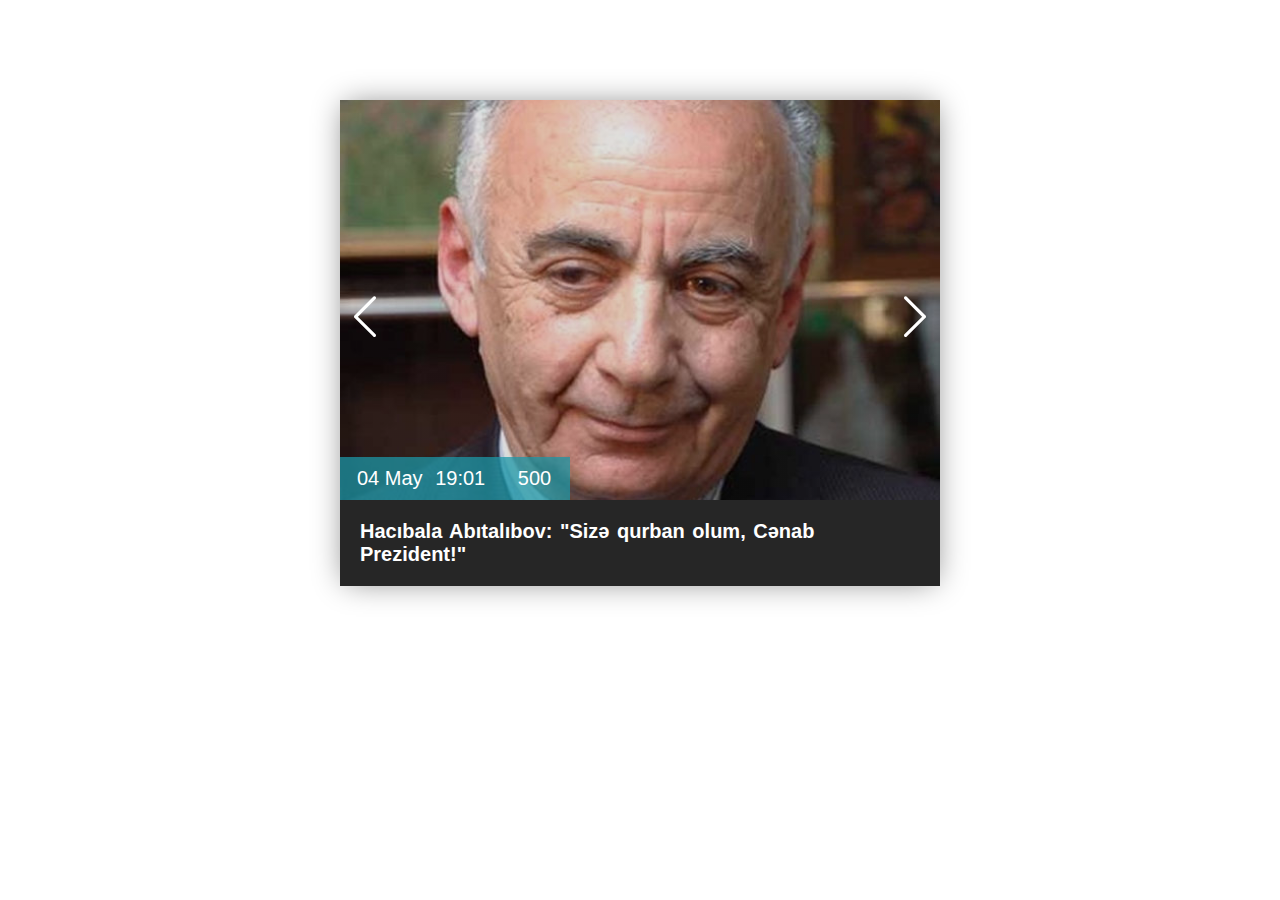
<file: Task1-NewsCart/index.html>
<!DOCTYPE html>
<html lang="en">
<head>
    <meta charset="UTF-8">
    <meta http-equiv="X-UA-Compatible" content="IE=edge">
    <meta name="viewport" content="width=device-width, initial-scale=1.0">
    <link rel="stylesheet" href="./css/style.css">
    <link rel="stylesheet" href="https://cdn.jsdelivr.net/npm/bootstrap-icons@1.8.1/font/bootstrap-icons.css">
    <title>News Cart</title>
</head>
<body>
    <div class="container">
        <div class="image-wrapper">
            <div class="left-right-icon">
                <span class="left"><i class="bi bi-chevron-left"></i></span>
                <span class="right"><i class="bi bi-chevron-right"></i></span>
            </div>
            <div class="shared-date-time">
                <span class="News">04 May</span>
                <span class="time News">19:01</span>
                <span class="News">500</span>
            </div>
        </div>
        <div class="news-head">
            <p>Hacıbala Abıtalıbov: "Sizə qurban olum, Cənab Prezident!"</p>
        </div>
    </div>
</body>
</html>
</file>
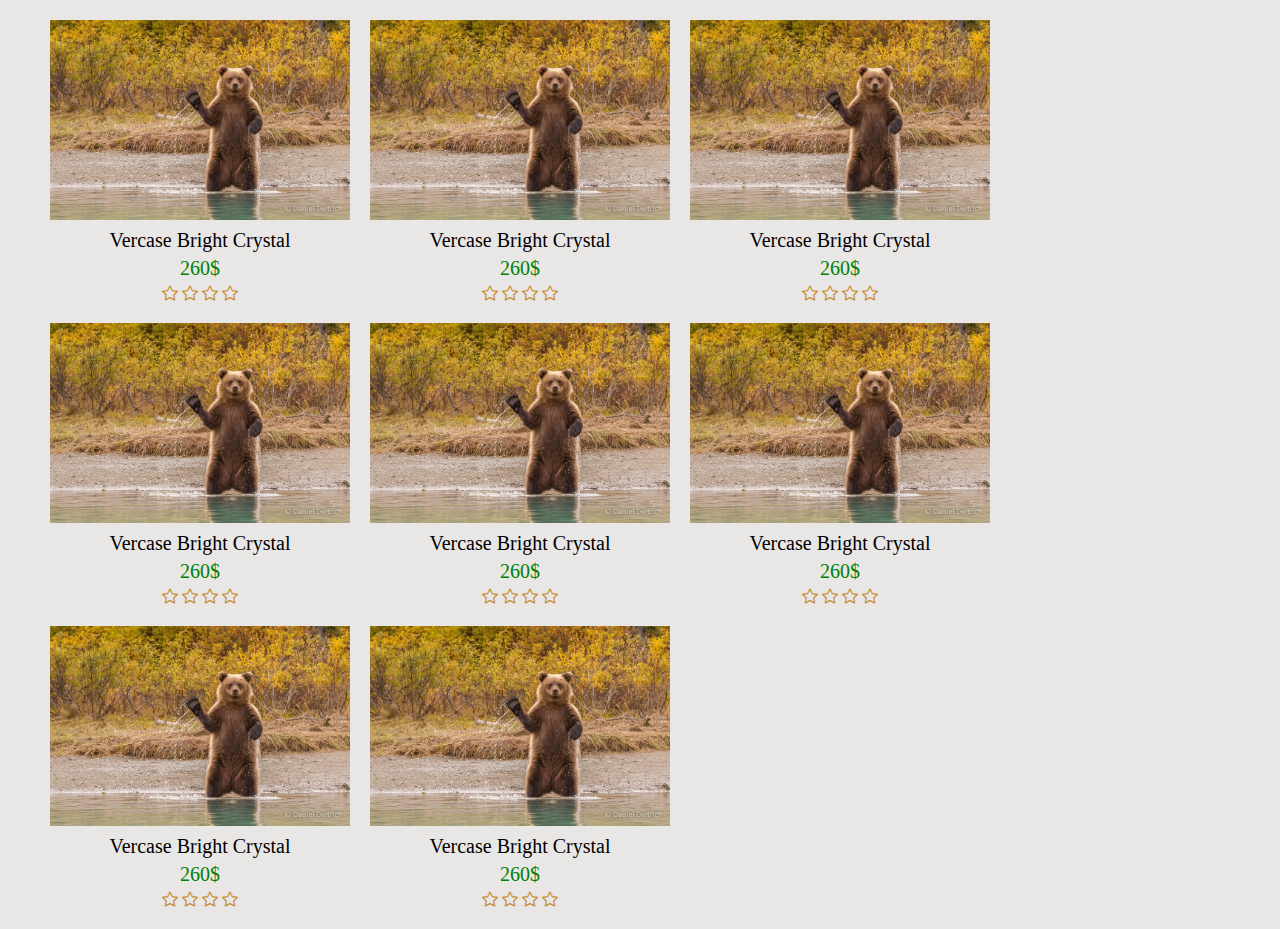
<file: Task2-Bears/index.html>
<!DOCTYPE html>
<html lang="en">
<head>
    <meta charset="UTF-8">
    <meta http-equiv="X-UA-Compatible" content="IE=edge">
    <meta name="viewport" content="width=device-width, initial-scale=1.0">
    <link rel="stylesheet" href="./css/style.css">
    <link rel="stylesheet" href="https://cdn.jsdelivr.net/npm/bootstrap-icons@1.8.1/font/bootstrap-icons.css">
    <title>Hello Bear</title>
</head>
<body>
    <div class="container">
        <div class="hello-bear">
            <img src="./images/HelloBear.webp" alt="">
            <p>Vercase Bright Crystal</p>
            <p class="price">260$</p>
            <i class="bi bi-star"></i>
            <i class="bi bi-star"></i>
            <i class="bi bi-star"></i>
            <i class="bi bi-star"></i>
        </div>
        <div class="hello-bear">
            <img src="./images/HelloBear.webp" alt="">
            <p>Vercase Bright Crystal</p>
            <p class="price">260$</p>
            <i class="bi bi-star"></i>
            <i class="bi bi-star"></i>
            <i class="bi bi-star"></i>
            <i class="bi bi-star"></i>
        </div>
        <div class="hello-bear">
            <img src="./images/HelloBear.webp" alt="">
            <p>Vercase Bright Crystal</p>
            <p class="price">260$</p>
            <i class="bi bi-star"></i>
            <i class="bi bi-star"></i>
            <i class="bi bi-star"></i>
            <i class="bi bi-star"></i>
        </div>
        <div class="hello-bear">
            <img src="./images/HelloBear.webp" alt="">
            <p>Vercase Bright Crystal</p>
            <p class="price">260$</p>
            <i class="bi bi-star"></i>
            <i class="bi bi-star"></i>
            <i class="bi bi-star"></i>
            <i class="bi bi-star"></i>
        </div>
        <div class="hello-bear">
            <img src="./images/HelloBear.webp" alt="">
            <p>Vercase Bright Crystal</p>
            <p class="price">260$</p>
            <i class="bi bi-star"></i>
            <i class="bi bi-star"></i>
            <i class="bi bi-star"></i>
            <i class="bi bi-star"></i>
        </div>
        <div class="hello-bear">
            <img src="./images/HelloBear.webp" alt="">
            <p>Vercase Bright Crystal</p>
            <p class="price">260$</p>
            <i class="bi bi-star"></i>
            <i class="bi bi-star"></i>
            <i class="bi bi-star"></i>
            <i class="bi bi-star"></i>
        </div>
        <div class="hello-bear">
            <img src="./images/HelloBear.webp" alt="">
            <p>Vercase Bright Crystal</p>
            <p class="price">260$</p>
            <i class="bi bi-star"></i>
            <i class="bi bi-star"></i>
            <i class="bi bi-star"></i>
            <i class="bi bi-star"></i>
        </div>
        <div class="hello-bear">
            <img src="./images/HelloBear.webp" alt="">
            <p>Vercase Bright Crystal</p>
            <p class="price">260$</p>
            <i class="bi bi-star"></i>
            <i class="bi bi-star"></i>
            <i class="bi bi-star"></i>
            <i class="bi bi-star"></i>
        </div>
        <div class="clear"></div>
    </div>
</body>
</html>
</file>
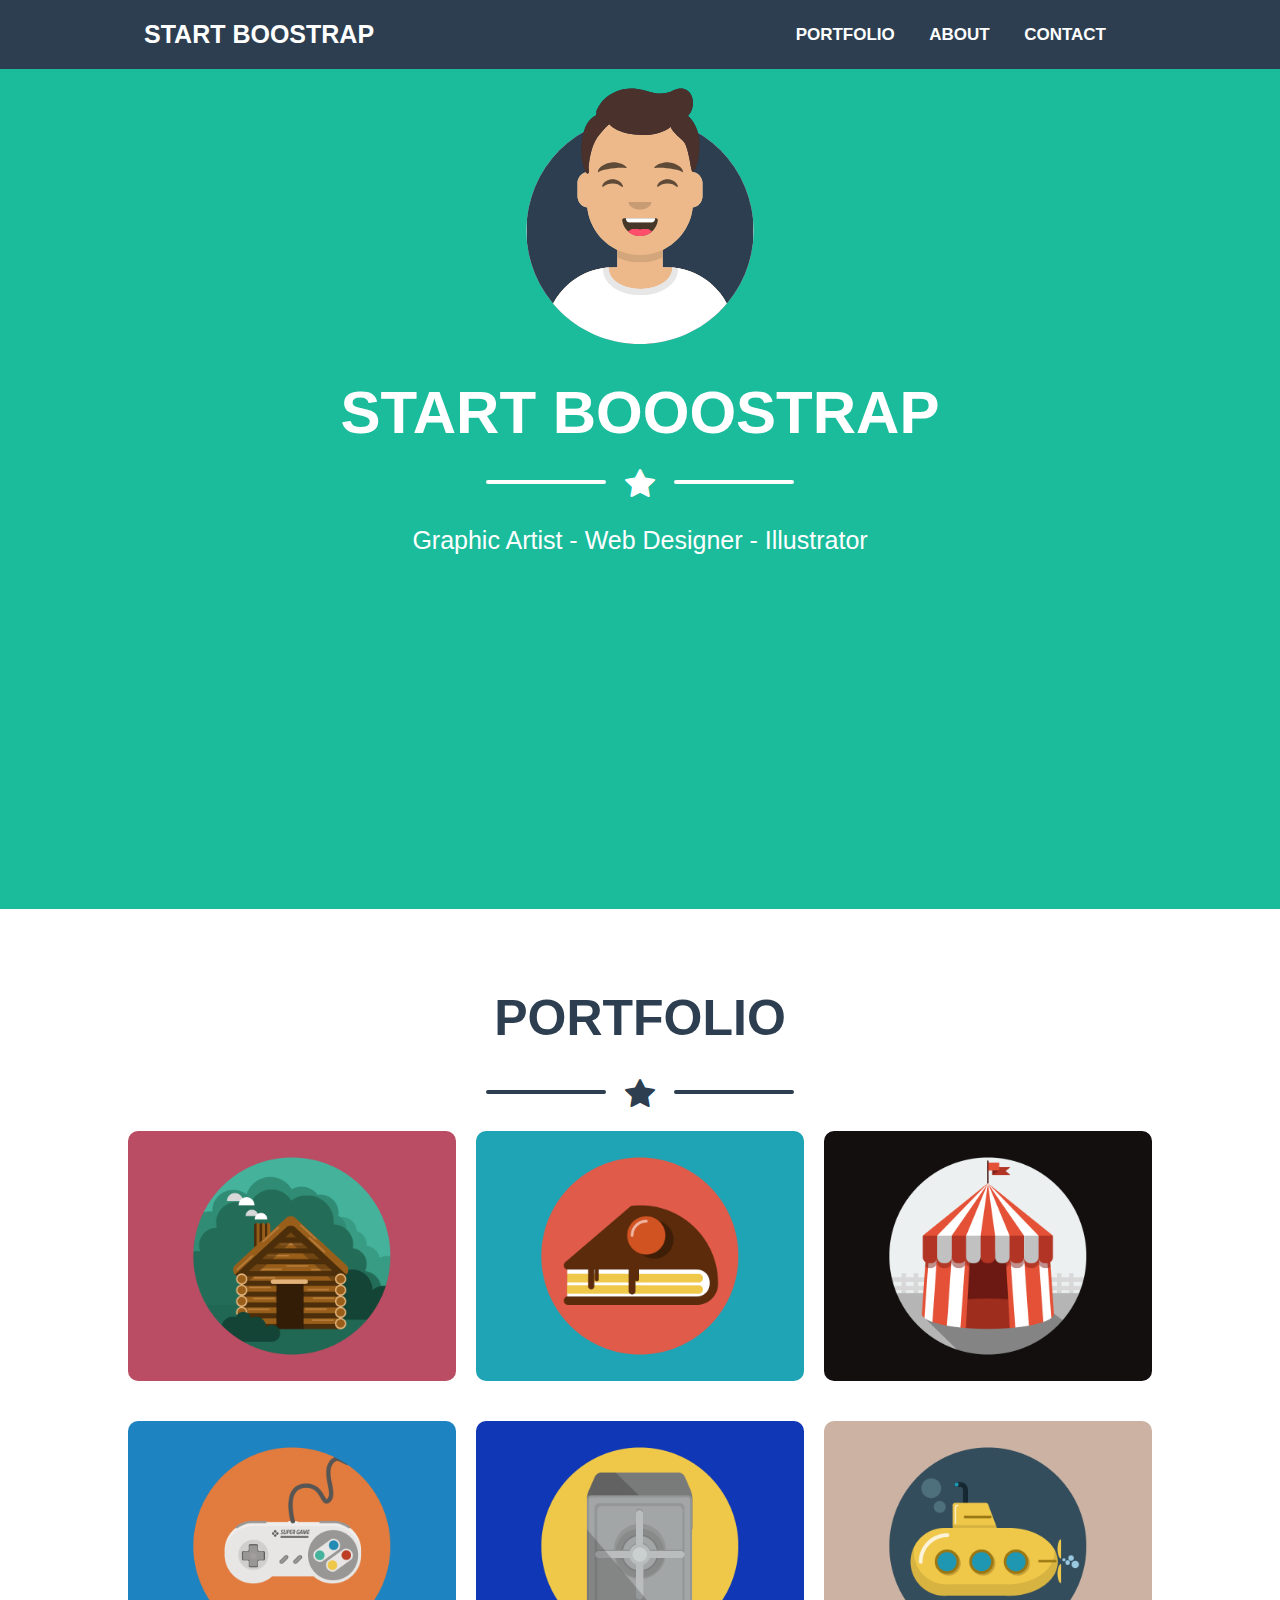
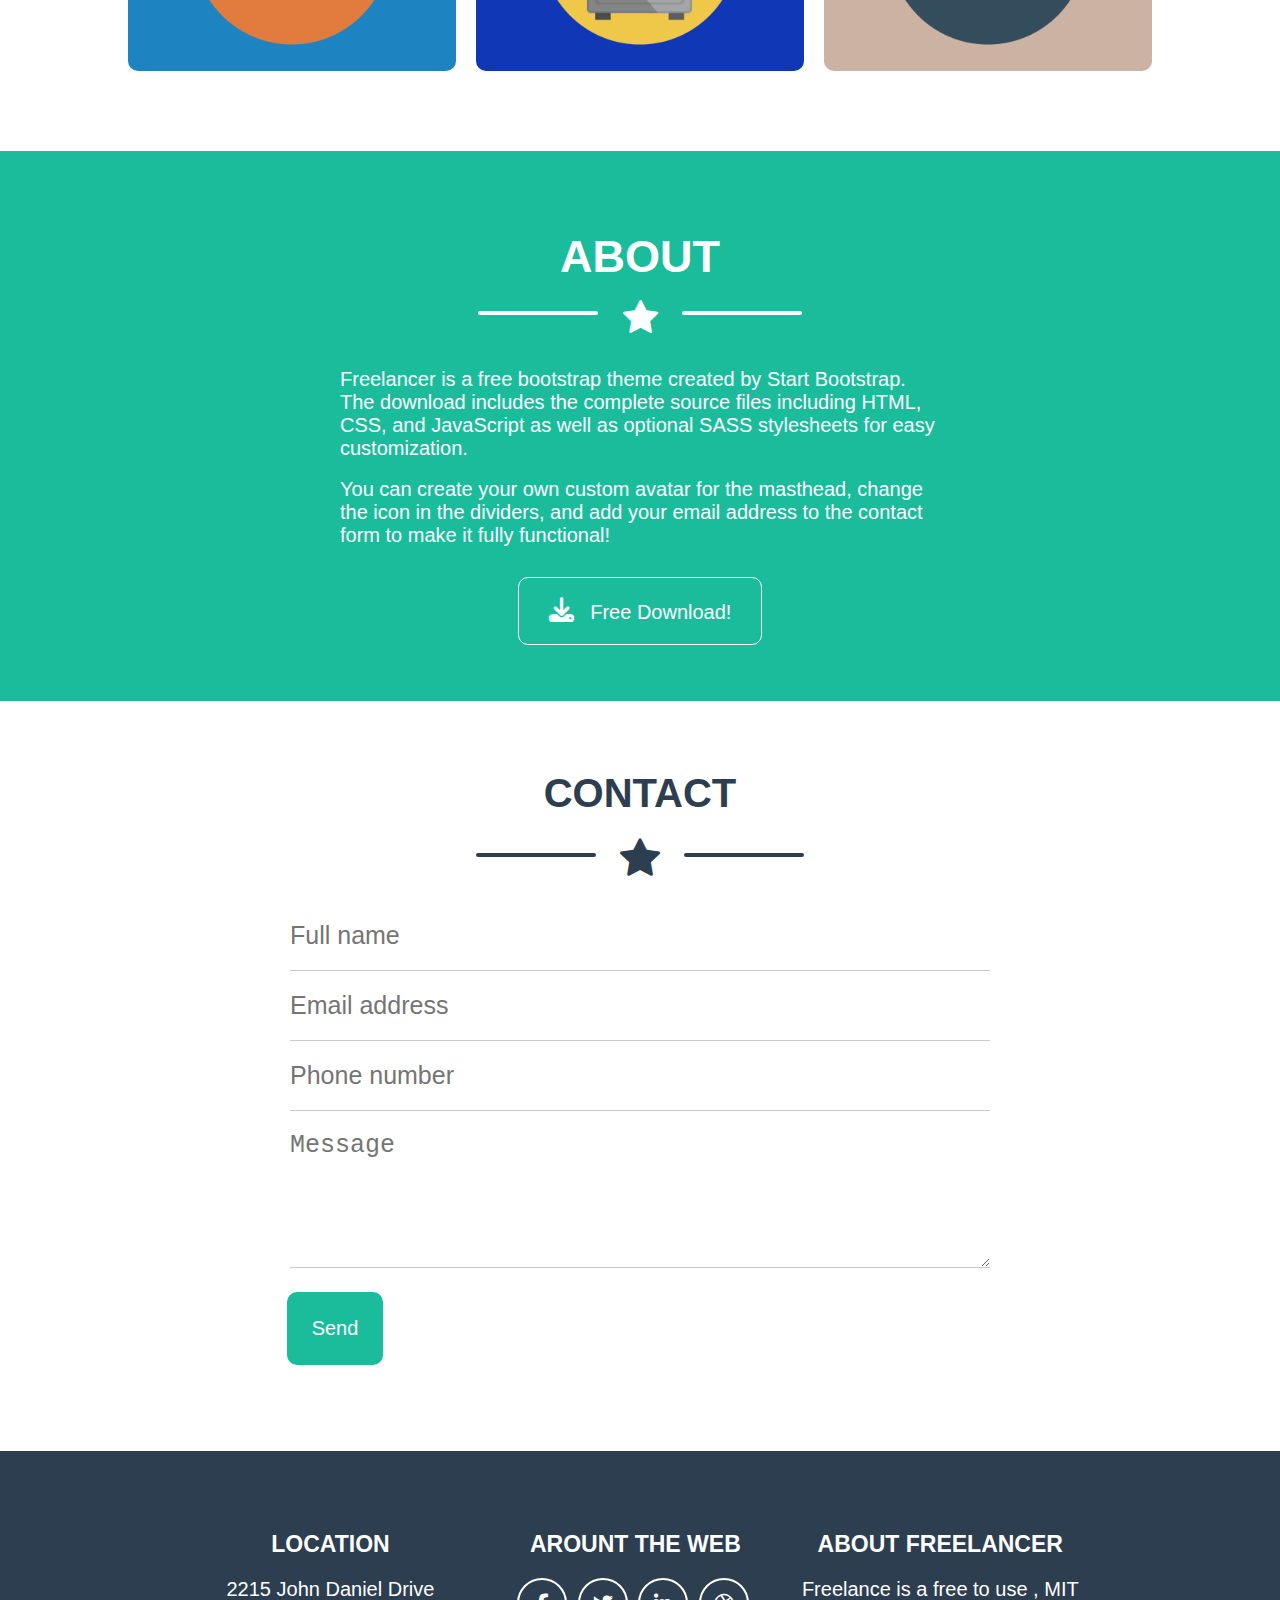
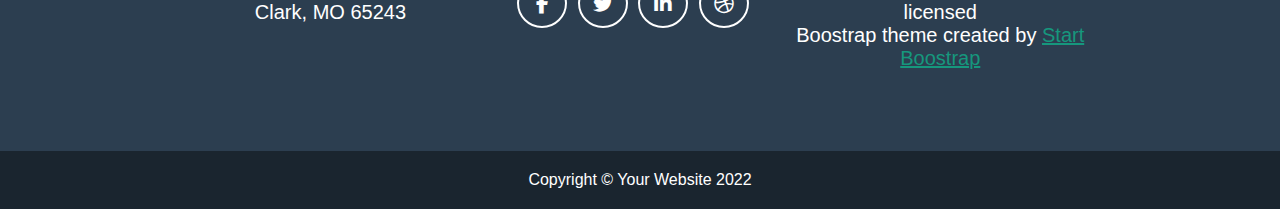
<file: Task3-Template/index.html>
<!DOCTYPE html>
<html lang="en">
  <head>
    <meta charset="UTF-8" />
    <meta http-equiv="X-UA-Compatible" content="IE=edge" />
    <meta name="viewport" content="width=device-width, initial-scale=1.0" />
    <link rel="stylesheet" href="./css/style.css" />
    <link
      rel="stylesheet"
      href="https://cdn.jsdelivr.net/npm/bootstrap-icons@1.8.1/font/bootstrap-icons.css"
    />
    <link
      rel="stylesheet"
      href="https://cdnjs.cloudflare.com/ajax/libs/font-awesome/6.1.1/css/all.min.css"
    />
    <title>Start Boostrap Theme</title>
  </head>
  <body>
    <div class="All">
      <header>
        <section class="top-of-page">
          <div class="container">
            <div class="page-name">
              <a href="#">START BOOSTRAP</a>
            </div>
            <nav>
              <a href="#portfolio">PORTFOLIO</a>
              <a href="#about">ABOUT</a>
              <a href="#contact">CONTACT</a>
            </nav>
            <div class="clear"></div>
          </div>
        </section>
      </header>
      <section id="banner">
        <div class="container">
          <div class="banner-content">
            <img src="./images/avatar.svg" alt="avatar" />
            <h1>START BOOOSTRAP</h1>
            <div class="divider">
              <div class="light-divider1"></div>
              <i class="bi bi-star-fill"></i>
              <div class="light-divider2"></div>
            </div>
            <p>Graphic Artist - Web Designer - Illustrator</p>
          </div>
        </div>
      </section>
      <section id="portfolio">
        <div class="container">
          <h2>PORTFOLIO</h2>
          <div class="divider">
            <div class="light-divider1 new-divider"></div>
            <i class="bi bi-star-fill new-divider-star"></i>
            <div class="light-divider2 new-divider"></div>
          </div>
          <div class="items">
            <div class="cabin back-div-img">
              <i class="bi bi-plus plus-icon"></i>
            </div>
            <div class="cake back-div-img">
              <i class="bi bi-plus plus-icon"></i>
            </div>
            <div class="circus back-div-img">
              <i class="bi bi-plus plus-icon"></i>
            </div>
            <div class="game back-div-img">
              <i class="bi bi-plus plus-icon"></i>
            </div>
            <div class="safe back-div-img">
              <i class="bi bi-plus plus-icon"></i>
            </div>
            <div class="submarine back-div-img">
              <i class="bi bi-plus plus-icon"></i>
            </div>
          </div>
          <div class="clear"></div>
        </div>
      </section>
      <section id="about">
        <div class="container">
          <div class="about-content">
            <h2>ABOUT</h2>
            <div class="divider-about">
              <div class="light-divider1 about-divider"></div>
              <i class="bi bi-star-fill about-star"></i>
              <div class="light-divider2 about-divider"></div>
            </div>
            <p>
              Freelancer is a free bootstrap theme created by Start Bootstrap.
              The download includes the complete source files including HTML,
              CSS, and JavaScript as well as optional SASS stylesheets for easy
              customization.
            </p>
            <br />
            <p>
              You can create your own custom avatar for the masthead, change the
              icon in the dividers, and add your email address to the contact
              form to make it fully functional!
            </p>
            <button class="free-download-button">
              <i class="fa fa-download" aria-hidden="true"></i> &nbsp; Free
              Download!
            </button>
          </div>
        </div>
      </section>
      <section id="contact">
        <div class="container">
          <div class="contact-form">
            <h2>CONTACT</h2>
            <div class="divider-contact">
              <div class="light-divider1 contact-divider"></div>
              <i class="bi bi-star-fill contact-star"></i>
              <div class="light-divider2 contact-divider"></div>
            </div>
            <form id="contact-me">
              <input type="text" placeholder="Full name" />
              <input type="email" placeholder="Email address" />
              <input type="number" placeholder="Phone number" />
              <textarea
                name=""
                id=""
                cols="30"
                rows="4"
                placeholder="Message"
              ></textarea>
            </form>
            <button class="send-button">Send</button>
          </div>
        </div>
      </section>
      <footer>
        <section class="further-details">
          <div class="div-container">
            <div class="location">
              <h2>LOCATION</h2>
              <p>2215 John Daniel Drive</p>
              <p>Clark, MO 65243</p>
            </div>
            <div class="around-the-web">
              <h2>AROUNT THE WEB</h2>
              <a href=""><i class="fa-brands fa-facebook-f"></i></a>
              <a href=""><i class="fa-brands fa-twitter"></i></a>
              <a href=""><i class="fa-brands fa-linkedin-in"></i></a>
              <a href=""><i class="fab fa-dribbble"></i></a>
            </div>
            <div class="about-freelancer">
              <h2>ABOUT FREELANCER</h2>
              <p>Freelance is a free to use , MIT licensed</p>
              <p>Boostrap theme created by <a href="">Start Boostrap</a></p>
            </div>
          </div>
        </section>
        <section class="copy-right">
          <p>Copyright &copy; Your Website 2022</p>
        </section>
      </footer>
    </div>
  </body>
</html>
</file>
<file: Task1-NewsCart/css/style.css>
*{
    margin: 0;
    padding: 0;
    box-sizing: border-box;
}
body{
    font-family: sans-serif;
}
.container{
    width: 600px;
    margin: auto;
    margin-top: 100px;
    box-shadow: 0px 0px 30px -5px gray
}
.image-wrapper{
    background-image: linear-gradient(rgba(0, 0, 0, 0.123), rgba(0, 0, 0, 0.137)),url("../images/haci-bala-mellim.jpg");
    background-position: center;
    background-repeat: no-repeat;
    background-size: cover;
    height: 400px;
    position: relative;
}
.shared-date-time{
    background-color: #1d97a7bd;
    font-size: 20px;
    color: white;
    padding: 10px;
    width: 230px;
    position: absolute;
    top: 357px;
}
.News{
    display: inline-block;
    margin-left: 7px;
}
.time{
    margin-right: 20px;
}
.news-head{
    background-color: #262626;
    color:white;
    padding: 20px;
    font-size: 20px;
    word-spacing: 2px;
    font-weight: bold
}
.left-right-icon{
    color: white;
    font-size: 50px;
    position: absolute;
    top: 190px;
    width: 100%;
}
span.left{
    float: left;
}
span.right{
    float: right;
}
</file>
<file: Task2-Bears/css/style.css>
*{
    margin:0;
    padding: 0;
    box-sizing: border-box;
}
.container{
    padding-top: 20px;
    padding-left: 30px;
    padding-right: 30px;
    background-color: rgb(233, 230, 230);
    max-width: 1350px;
    margin: auto;
}
.hello-bear{
    text-align: center;
    float: left;
    margin-left: 20px;
    margin-bottom: 20px;
}
.hello-bear img{
    width: 300px;
}
.hello-bear .bi{
    color: rgb(196, 139, 35);
}
.hello-bear p{
    margin: 5px 0px;
    font-size: 20px;
}
.hello-bear p.price{
    color: green;
}
.clear{
    clear: both;
}
</file>
<file: Task3-Template/css/style.css>
* {
  margin: 0;
  padding: 0;
  box-sizing: border-box;
}
html{
    scroll-behavior: smooth;
}
body {
  font-family: sans-serif;
}
.container{
  width: 80%;
  margin: auto;
}
.page-name {
  float: left;
}
.page-name a {
  text-decoration: none;
  color: white;
  font-size: 25px;
}
nav {
  float: right;
  margin-top: 5px;
}
nav a {
  color: white;
  text-decoration: none;
  font-size: 17px;
  margin-right: 30px;
  transition: all 0.3s ease;
}
nav a:hover {
  color: #1abc9c;
}
.clear {
  clear: both;
}
.top-of-page {
  background-color: #2c3e50;
  padding: 20px;
  font-weight: bolder;
  font-weight: 700;
}
#banner {
  height: calc(100vh - 60px);
  background-color: #1abc9c;
}
.banner-content {
  text-align: center;
  color: white;
  padding-top: 10px;
}
.light-divider1,.light-divider2{
    display: inline-block;
    background-color: white;
    width: 120px;
    height: 4px;
    border-radius: 30px;
}
.light-divider1,.light-divider2{
    margin-bottom: 10px;
}
.divider i{
    font-size: 30px;
    margin-left: 15px;
    margin-right: 15px;
}
.banner-content img {
  width: 250px;
}
.banner-content h1{
    font-size: 60px;
    margin-top: 30px;
    margin-bottom: 20px;
    font-weight: bold;
}
.banner-content p{
    margin-top: 25px;
    font-size: 25px;
}
.back-div-img{
    background-size: cover;
    background-repeat: no-repeat;
    background-position: center;
    height: 250px;
    width: 32%;
    float: left;
    margin-bottom: 40px;
    border-radius: 10px;
    cursor: pointer;
}

.cabin{
    transition: all .3s ease;
    background-image: url("../images/cabin.png");
    color: transparent;
    transition: all .3s ease;
}

.cake{
    background-image: url("../images/cake.png");
    color: transparent;
    transition: all .3s ease;
}
.cake:hover{
    background-image:linear-gradient(rgba(26, 188, 156, 0.9),rgba(26, 188, 156, 0.9)),url("../images/cake.png");
    color: white;
}
.cabin:hover{
    background-image:linear-gradient(rgba(26, 188, 156, 0.9),rgba(26, 188, 156, 0.9)),url("../images/cabin.png");
    color: white;
}
.circus{
     background-image: url("../images/circus.png");
     color: transparent;
     transition: all .3s ease;
}
.circus:hover{
    background-image:linear-gradient(rgba(26, 188, 156, 0.9),rgba(26, 188, 156, 0.9)),url("../images/circus.png");
    color: white;
}
.game{
     background-image: url("../images/game.png");
     color: transparent;
     transition: all .3s ease;
}
.game:hover{
    background-image:linear-gradient(rgba(26, 188, 156, 0.9),rgba(26, 188, 156, 0.9)),url("../images/game.png");
    color: white;
}
.safe{
    background-image: url("../images/safe.png");
    color: transparent;
    transition: all .3s ease;
}
.safe:hover{
    background-image:linear-gradient(rgba(26, 188, 156, 0.9),rgba(26, 188, 156, 0.9)),url("../images/safe.png");
    color: white;
}
.submarine{
    background-image: url("../images/submarine.png");
    color: transparent;
    transition: all .3s ease;
}
.submarine:hover{
    background-image:linear-gradient(rgba(26, 188, 156, 0.9),rgba(26, 188, 156, 0.9)),url("../images/submarine.png");
    color: white;
}
.new-divider-star, #portfolio h2{
    color: #2c3e50;
}
.divider{
    text-align: center;
    margin-bottom: 20px;
}
 #portfolio h2{
     font-size: 40px;
     font-weight: bold;
     text-align: center;
 }
.new-divider{
    background-color: #2c3e50;
}
.back-div-img:nth-child(3n-1){
    margin: 0px 2%;
}
.plus-icon{
    font-size: 100px;
    display: block;
    text-align: center;
    margin-top: 55px;
    font-weight: 900;
}
#portfolio h2{
    margin-top: 80px;
    font-size: 50px;
    font-weight: bolder;
    margin-bottom: 30px;
}
#portfolio{
    padding-bottom: 40px;
}
#about{
    height: 550px;
    background-color: #1abc9c;

}
.about-content{
  color: white;
  text-align: center;
  padding-top: 80px;
}
.about-content h2{
  font-size: 45px;
  font-weight: bold;
  margin-bottom: 15px;
}
.about-divider{
  margin-bottom: 15px;
}
.about-star{
  font-size: 35px;
  margin-left: 20px;
  margin-right: 20px;
}
.divider-about{
  margin-bottom: 30px;
}
.about-content p{
  font-size: 20px;
  text-align: left;
  width: 600px;
  margin: auto;
}
.free-download-button{
  background-color: #1abc9c;
  color: white;
  padding: 20px;
  outline: none;
  border: 1px solid white;
  border-radius: 10px;
  cursor: pointer;
  font-size: 20px;
  padding-left: 30px;
  padding-right: 30px;
  transition: all .3s ease;
  margin-top: 30px;
}
.free-download-button i{
  font-size: 25px;
  font-weight: bold;
}
.free-download-button:hover{
  background-color: white;
  border: 1px solid #1abc9c;
  color: #1abc9c;
}
#contact{
 color: #2c3e50;
 height: 750px;
}
#contact h2{
  font-size: 40px;
}
.divider-contact{
  color: #2c3e50;
  margin-bottom: 20px;
}
.contact-star{
  font-size: 40px;
  margin: 0 20px;
  margin-bottom: 20px;
}
.contact-divider{
  background-color: #2c3e50;
  margin-bottom: 15px;
}
.contact-form{
  text-align: center;
  padding-top: 70px;
}
.contact-form h2{
  font-size: 30px;
  margin-bottom: 20px;
}
#contact-me input{
  border: none;
  outline: none;
  font-size: 25px;
  width: 700px;
  padding: 20px;
  padding-left: 0;
  border-bottom: 1px solid rgba(128, 128, 128, 0.418);
}
#contact-me textarea{
  font-size: 25px;
  width: 700px;
  padding: 20px;
  padding-left: 0;
  border: none;
  border-bottom: 1px solid rgba(128, 128, 128, 0.418);
  outline: none;

}
.send-button{
  background-color: #1abc9c;
  color: white;
  padding: 25px;
  border-radius: 10px;
  font-size: 20px;
  border: none;
  outline: none;
  cursor: pointer;
  margin-top: 20px;
  transition: all .3s ease;
  position: relative;
  right: 305px;
}
.send-button:hover{
  background-color: #16977d;
}
footer .further-details{
  background-color: #2c3e50;
  height: 300px;
}
footer .copy-right{
  padding: 20px;
  text-align: center;
  background-color: #1A252F;
  color: white;
}
.location,.around-the-web,.about-freelancer{
  text-align: center;
  color: white;
  font-size: 20px;
  float: left;
  width: 33%;
  margin-top: 30px;
}
.location h2,.around-the-web h2,.about-freelancer h2{
  margin-bottom: 20px;
  font-size: 23px;
}
.div-container{
  width: 80%;
  margin: auto;
  padding: 50px;
}
.around-the-web a{
  text-decoration: none;
  color: white;
  display: inline-block;
  width: 50px;
  height: 50px;
  border-radius: 100%;
  border: 2px solid white;
  line-height: 48px;
  margin-right: 5px;

}
.about-freelancer a{
  color: #16977d;
}
</file>
